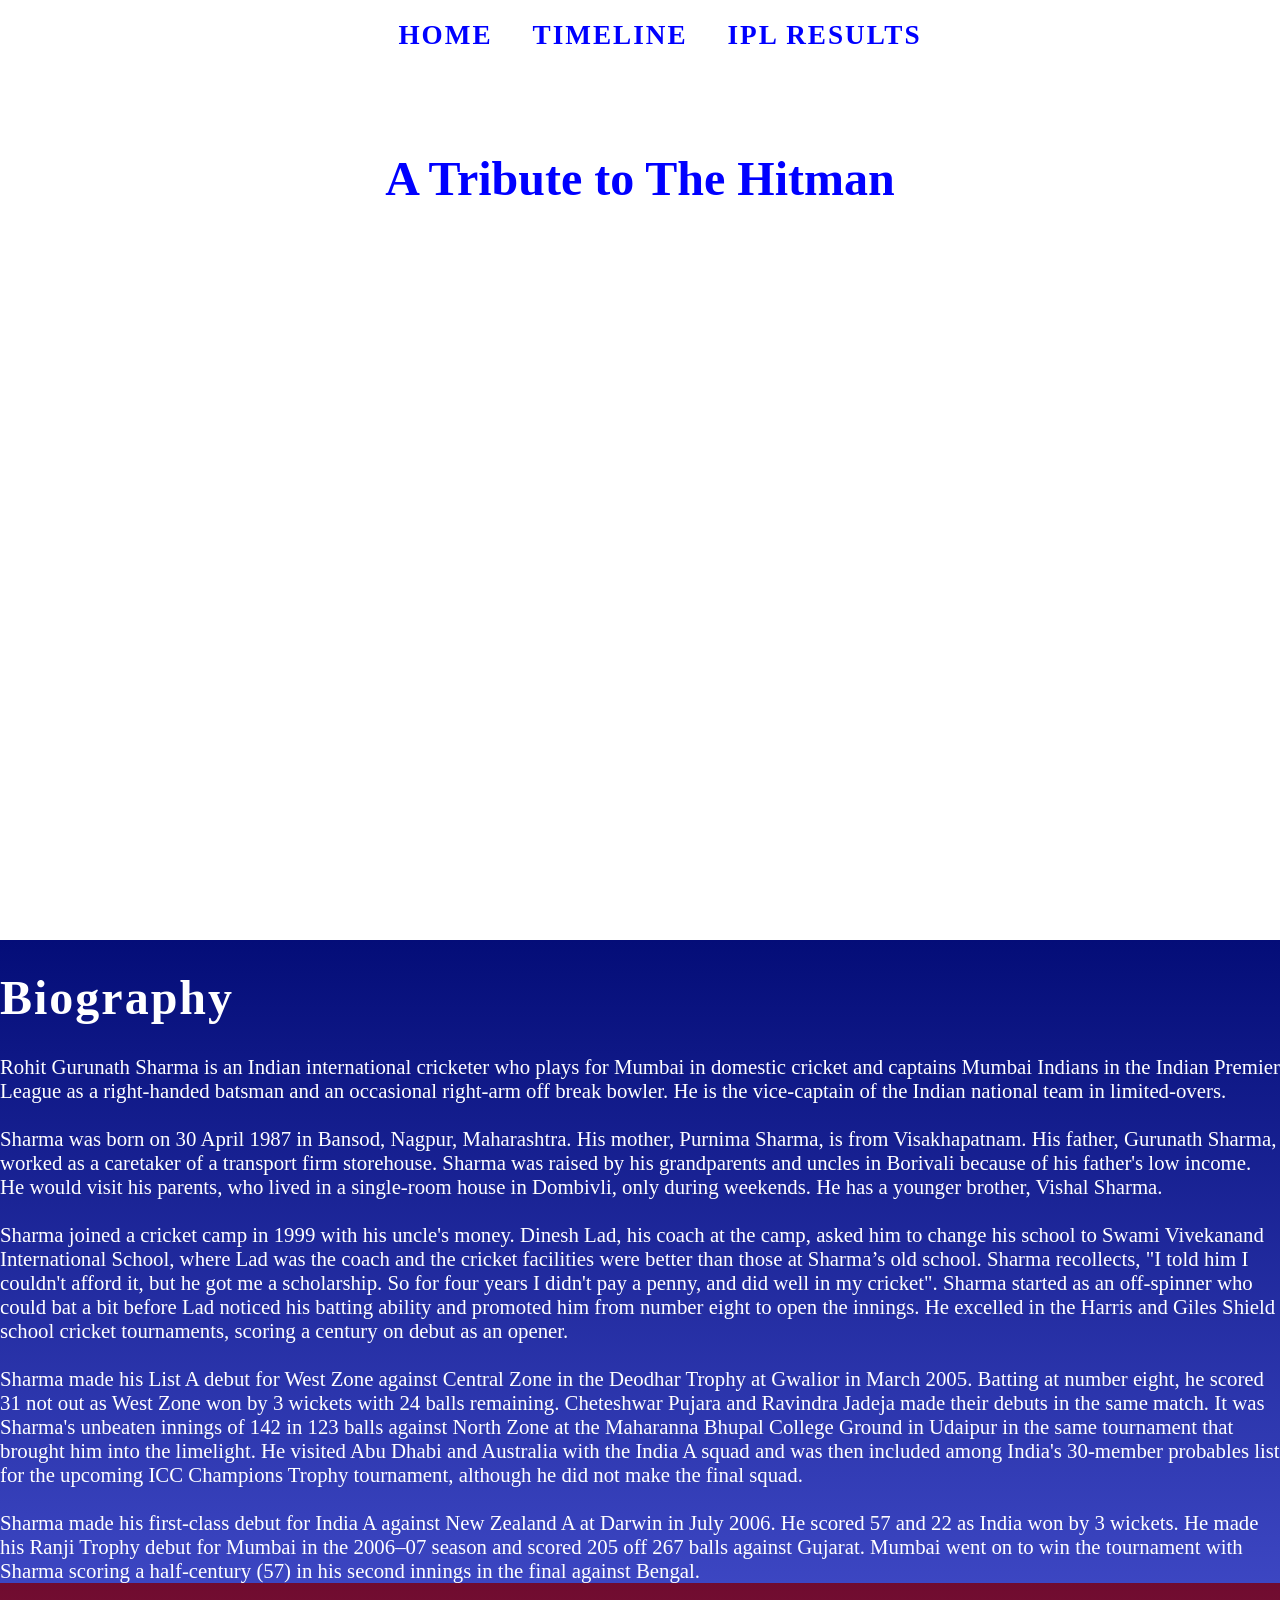
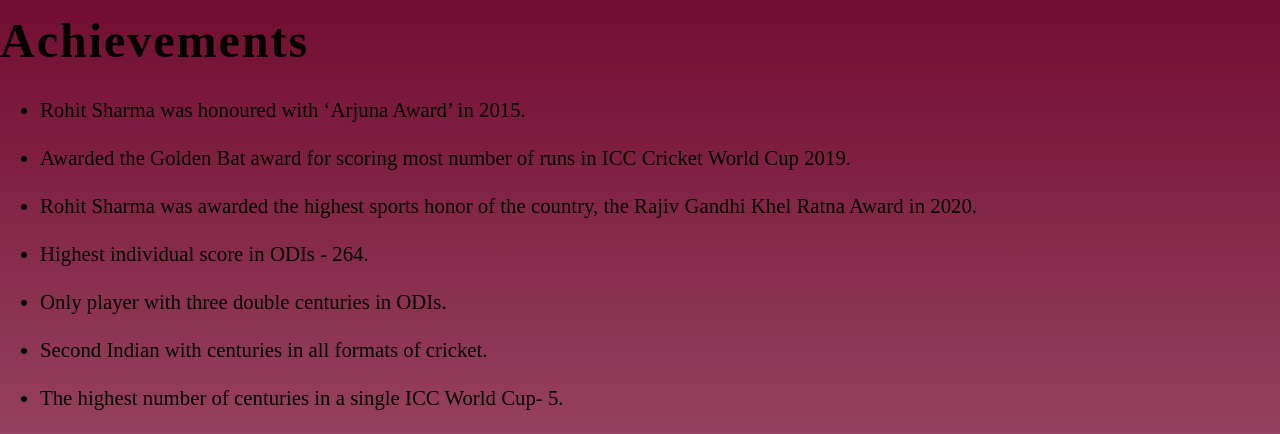
<file: ACA 26- Sports Website/index.html>
<!DOCTYPE html>
<html lang="en">
<head>
    <meta charset="UTF-8">
    <meta http-equiv="X-UA-Compatible" content="IE=edge">
    <meta name="viewport" content="width=device-width, initial-scale=1.0">
    <title>Sports Website</title>
    <link rel="stylesheet" href="styles.css">
</head>
<body>
    <div id="header">
        <div class="navbar">
            <ul class="uls">
                <li><a href="index.html">HOME</a></li>
                <li><a href="timeline.html">TIMELINE</a></li>
                <li><a href="iplResults.html">IPL RESULTS</a></li>
            </ul>
        </div>
        <div class="heading">
            <h1>A Tribute to The Hitman</h1>
        </div>
    </div> 
    <div class="biography">
        <h1>Biography</h1>
        <p>Rohit Gurunath Sharma is an Indian international cricketer who plays for Mumbai in domestic cricket and captains Mumbai Indians in the Indian Premier League as a right-handed batsman and an occasional right-arm off break bowler. He is the vice-captain of the Indian national team in limited-overs.<br><br>Sharma was born on 30 April 1987 in Bansod, Nagpur, Maharashtra. His mother, Purnima Sharma, is from Visakhapatnam. His father, Gurunath Sharma, worked as a caretaker of a transport firm storehouse. Sharma was raised by his grandparents and uncles in Borivali because of his father's low income. He would visit his parents, who lived in a single-room house in Dombivli, only during weekends. He has a younger brother, Vishal Sharma.<br><br>Sharma joined a cricket camp in 1999 with his uncle's money. Dinesh Lad, his coach at the camp, asked him to change his school to Swami Vivekanand International School, where Lad was the coach and the cricket facilities were better than those at Sharma’s old school. Sharma recollects, "I told him I couldn't afford it, but he got me a scholarship. So for four years I didn't pay a penny, and did well in my cricket". Sharma started as an off-spinner who could bat a bit before Lad noticed his batting ability and promoted him from number eight to open the innings. He excelled in the Harris and Giles Shield school cricket tournaments, scoring a century on debut as an opener.<br><br>Sharma made his List A debut for West Zone against Central Zone in the Deodhar Trophy at Gwalior in March 2005. Batting at number eight, he scored 31 not out as West Zone won by 3 wickets with 24 balls remaining. Cheteshwar Pujara and Ravindra Jadeja made their debuts in the same match. It was Sharma's unbeaten innings of 142 in 123 balls against North Zone at the Maharanna Bhupal College Ground in Udaipur in the same tournament that brought him into the limelight. He visited Abu Dhabi and Australia with the India A squad and was then included among India's 30-member probables list for the upcoming ICC Champions Trophy tournament, although he did not make the final squad.<br><br>Sharma made his first-class debut for India A against New Zealand A at Darwin in July 2006. He scored 57 and 22 as India won by 3 wickets. He made his Ranji Trophy debut for Mumbai in the 2006–07 season and scored 205 off 267 balls against Gujarat. Mumbai went on to win the tournament with Sharma scoring a half-century (57) in his second innings in the final against Bengal.</p>
    </div>
    <div class="achievements">
        <h1>Achievements</h1>
        <ul>
            <li>Rohit Sharma was honoured with ‘Arjuna Award’ in 2015.</li>
            <br><li>Awarded the Golden Bat award for scoring most number of runs in ICC Cricket World Cup 2019.</li>
            <br> <li> Rohit Sharma was awarded the highest sports honor of the country, the Rajiv Gandhi Khel Ratna Award in 2020.</li>
            <br><li>Highest individual score in ODIs - 264.</li>
            <br> <li>Only player with three double centuries in ODIs.</li>
            <br><li>Second Indian with centuries in all formats of cricket.</li>
            <br><li>The highest number of centuries in a single ICC World Cup- 5.</li>
            <br> </ul>
    </div>   
</body>
</html>
</file>
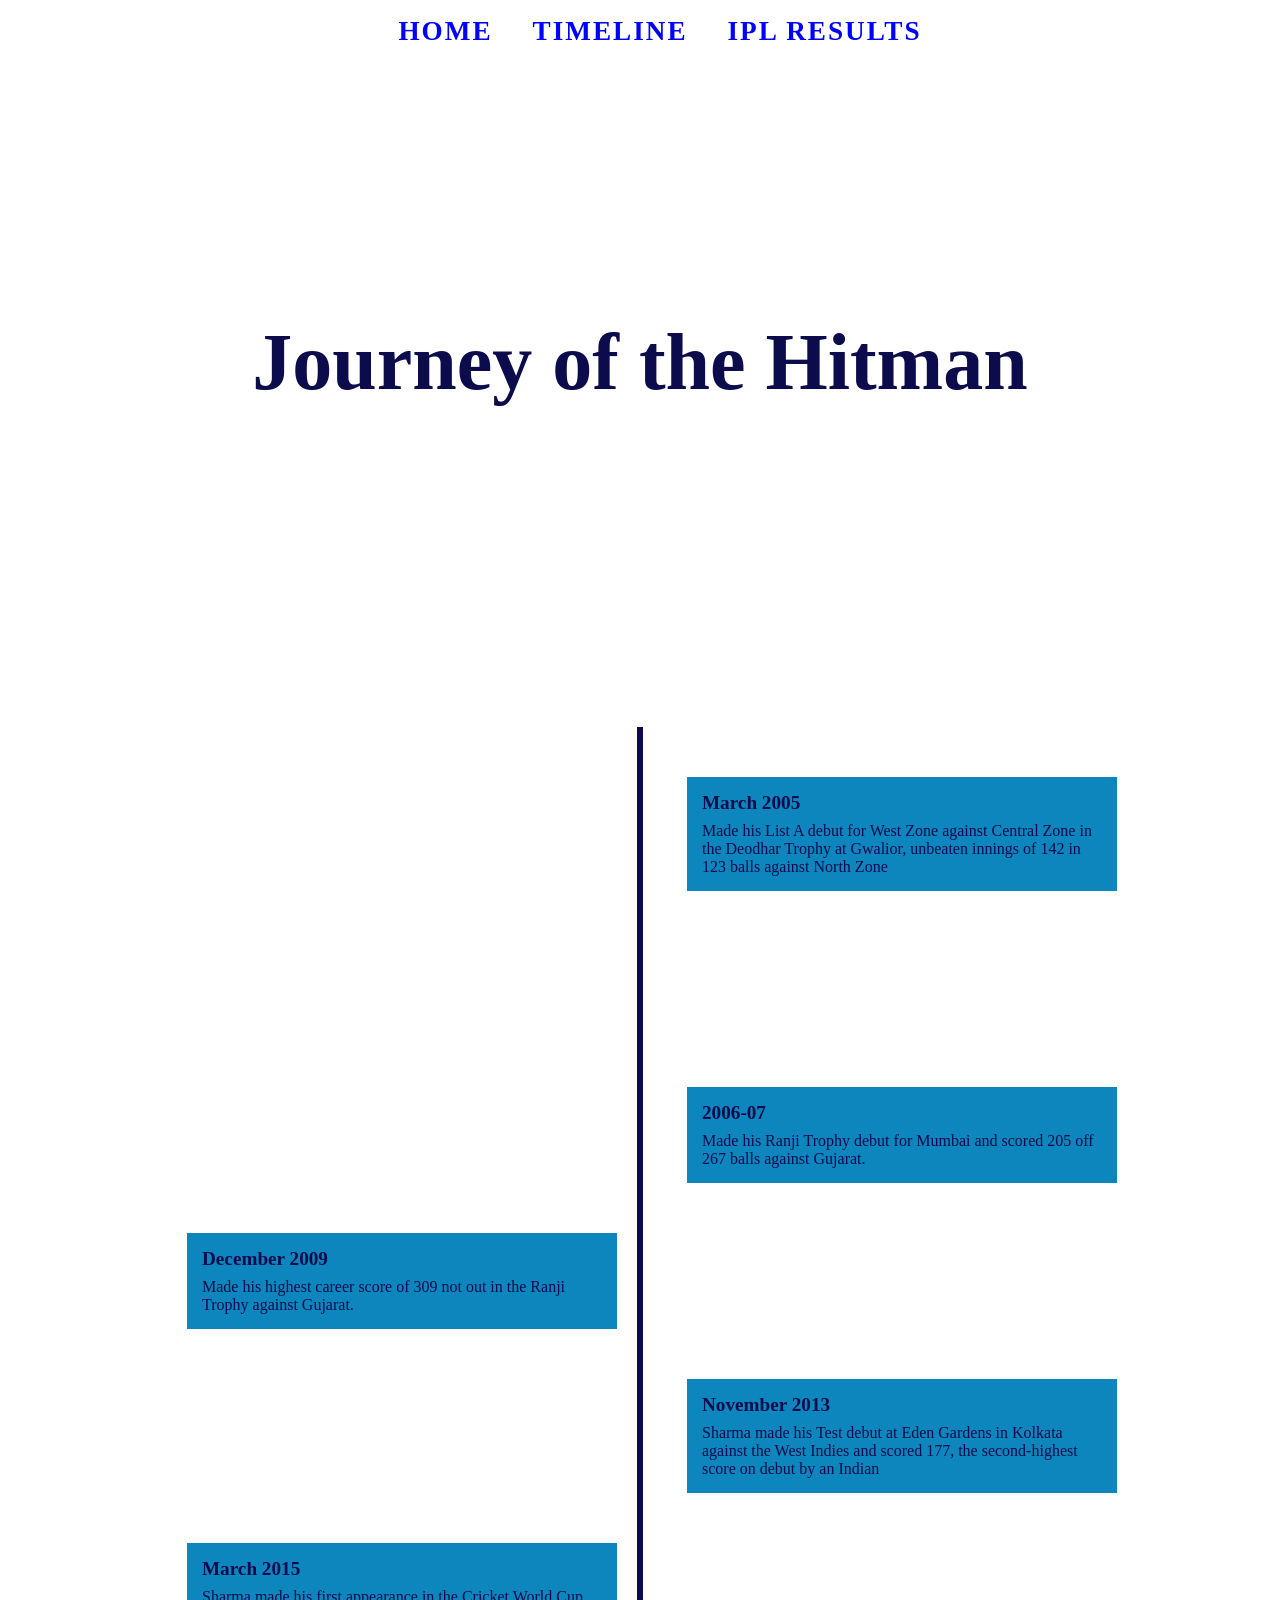
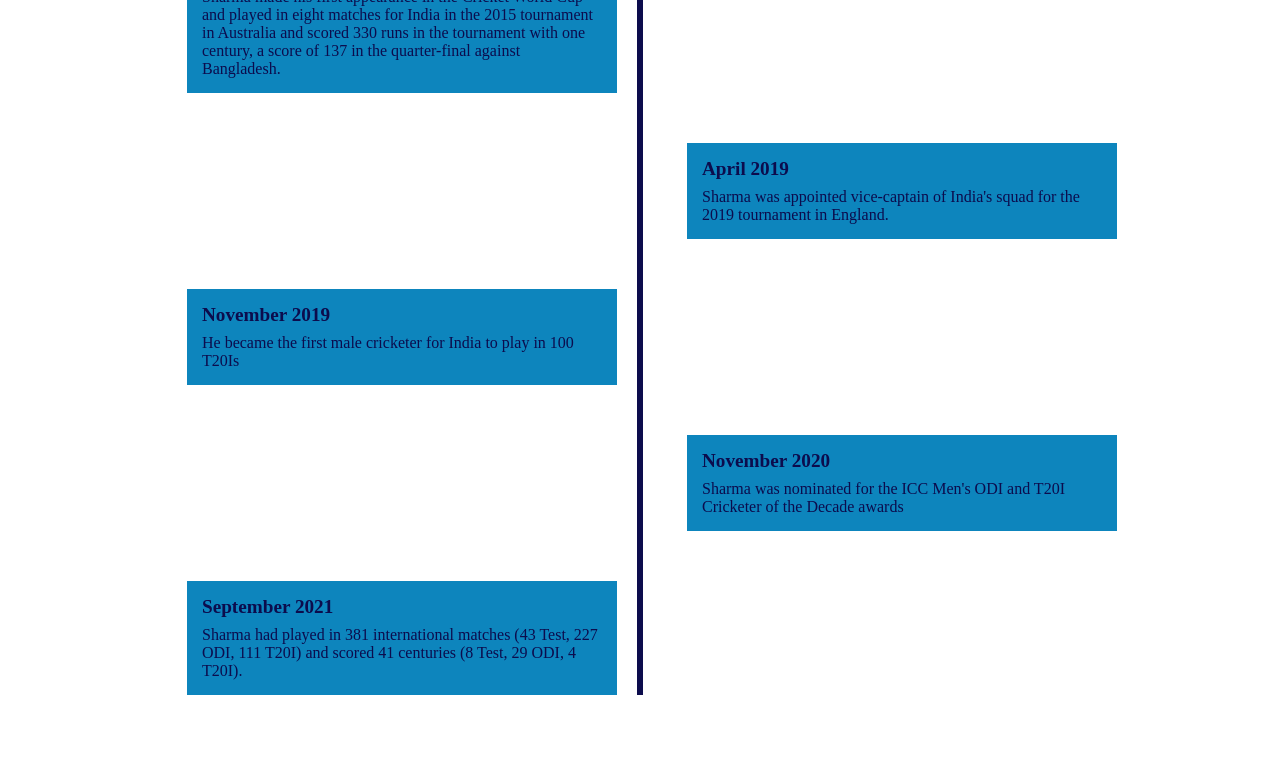
<file: ACA 26- Sports Website/timeline.html>
<!DOCTYPE html>
<html lang="en">
<head>
    <meta charset="UTF-8">
    <meta http-equiv="X-UA-Compatible" content="IE=edge">
    <meta name="viewport" content="width=device-width, initial-scale=1.0">
    <title>Timeline</title>
    <link rel="stylesheet" href="styletimeline.css">
</head>
<body>
    <div class="navbar">
        <ul class="uls">
            <li><a href="index.html">HOME</a></li>
            <li><a href="timeline.html">TIMELINE</a></li>
            <li><a href="iplResults.html">IPL RESULTS</a></li>
        </ul>
    </div> 
    <div class="intro">
        <div class="container">
            <h1>Journey of the Hitman</h1>
        </div>
    </div>
    <div class="timeline">
        <ul>
            <li>
                <div>
                    <time>March 2005</time>Made his List A debut for West Zone against Central Zone in the Deodhar Trophy at Gwalior, unbeaten innings of 142 in 123 balls against North Zone 
                </div>
            </li>
            <li>
                <div>
                    <time>July 2006</time>made his first-class debut for India A against New Zealand A at Darwin and scored 57 and 22 as India won by 3 wickets.
                </div>
            </li>
            <li>
                <div>
                    <time>2006-07</time>Made his Ranji Trophy debut for Mumbai and scored 205 off 267 balls against Gujarat.
                </div>
            </li>
            <li>
                <div>
                    <time>December 2009</time> Made his highest career score of 309 not out in the Ranji Trophy against Gujarat.
                </div>
            </li>
            <li>
                <div>
                    <time>November 2013</time>Sharma made his Test debut at Eden Gardens in Kolkata against the West Indies and scored 177, the second-highest score on debut by an Indian
                </div>
            </li>
            <li>
                <div>
                    <time>March 2015</time>Sharma made his first appearance in the Cricket World Cup and played in eight matches for India in the 2015 tournament in Australia and scored 330 runs in the tournament with one century, a score of 137 in the quarter-final against Bangladesh.
                </div>
            </li>
            <li>
                <div>
                    <time>April 2019</time>Sharma was appointed vice-captain of India's squad for the 2019 tournament in England.
                </div>
            </li>
            <li>
                <div>
                    <time>November 2019</time>He became the first male cricketer for India to play in 100 T20Is
                </div>
            </li>
            <li>
                <div>
                    <time>November 2020</time> Sharma was nominated for the ICC Men's ODI and T20I Cricketer of the Decade awards
                </div>
            </li>
            <li>
                <div>
                    <time>September 2021</time>Sharma had played in 381 international matches (43 Test, 227 ODI, 111 T20I) and scored 41 centuries (8 Test, 29 ODI, 4 T20I).
                </div>
        </ul>
    </div>
<script src="script.js"></script>
</body>
</html>
</file>
<file: ACA 26- Sports Website/styles.css>
*{
    margin:0;
    font-family:verdana;
}
#header{
    background:url("https://bsmedia.business-standard.com/_media/bs/img/article/2019-06/05/full/1559755245-7215.jpg");
    background-repeat: no-repeat;
    background-size: cover;
    position: relative;
    height:100vh;
    padding:20px;
}
.uls li {
    list-style: none;
}
.uls li a{
    text-decoration: none;
    padding: 20px;
    font-weight: bold;
    letter-spacing: 2px;
    font-size: 1.7em;
    color:blue;
}
.uls{
    display:flex;
    justify-content: center;
    align-items: center;
}
.uls li a:hover{
    border-bottom:3px solid blue;
}
.heading{
    padding:100px;
    margin:0 auto;
    text-align:center;
    font-size: 1.5rem;
    color:blue;
    font-weight: bold;
}
.biography{
    background:linear-gradient(#040d78,#3c46c2);
    color:white;
}
.biography h1{
    padding:30px 0px;
    font-size:3rem;
    letter-spacing:2px;
}
.biography p{
font-weight:300;
font-size:1.3rem;
}
.achievements{
    background:linear-gradient(#700b2f,#96415f);
}
.achievements h1{
    padding:30px 0px;
    font-size:3rem;
    letter-spacing:2px;
}
.achievements ul{
    font-weight:300;
    font-size:1.3rem; 
    
}
</file>
<file: ACA 26- Sports Website/styletimeline.css>
.uls li {
    list-style: none;
}
.uls li a{
    text-decoration: none;
    padding: 20px;
    font-weight: bold;
    letter-spacing: 2px;
    font-size: 1.7em;
    color:blue;
}
.uls{
    display:flex;
    justify-content: center;
    align-items: center;
}
.uls li a:hover{
    border-bottom:3px solid blue;
}
body{
   background:url('https://i.pinimg.com/originals/63/7c/79/637c7993668c33cc28384031d74a315c.jpg');
    /*background-repeat: no-repeat;*/
    background-size: cover;
    
}
.intro{
    padding:200px 0px;
}
.container{
    width:90%;
    max-width: 1200px;
    margin: 0 auto;
    text-align:center;
}
.container h1{
    font-size:5rem;
    color:rgb(12, 12, 77);
}
.timeline ul{
    list-style:none;
    padding:50px 0;
}
*{
    color:rgb(12, 12, 77);
}
.timeline li{
   position:relative;
    width:6px;
    margin: 0 auto;
    background:rgb(12, 12, 77);
    padding-top:50px;
}
.timeline ul li div{
    position:relative;
    bottom:0;
    width:400px;
    background:rgb(13, 133, 189);
    padding:15px;
}
.timeline ul li:nth-child(odd) div{
    left:50px;
    transform:translate3d(300px,0px,300px);
}
.timeline ul li:nth-child(even) div{
    left:-450px;
    transform: translate3d(-300px,0px,-300px);
}
.timeline ul li div{
    visibility:hidden;
    opacity:0;
    transition:all 0.5s ease-in-out;
}
.timeline ul li.in-view div{
    transform:none;
    visibility:visible;
    opacity:1;
}
time{
    display:block;
    font-size:1.2rem;
    font-weight:bold;
    margin-bottom:8px;
}
</file>
